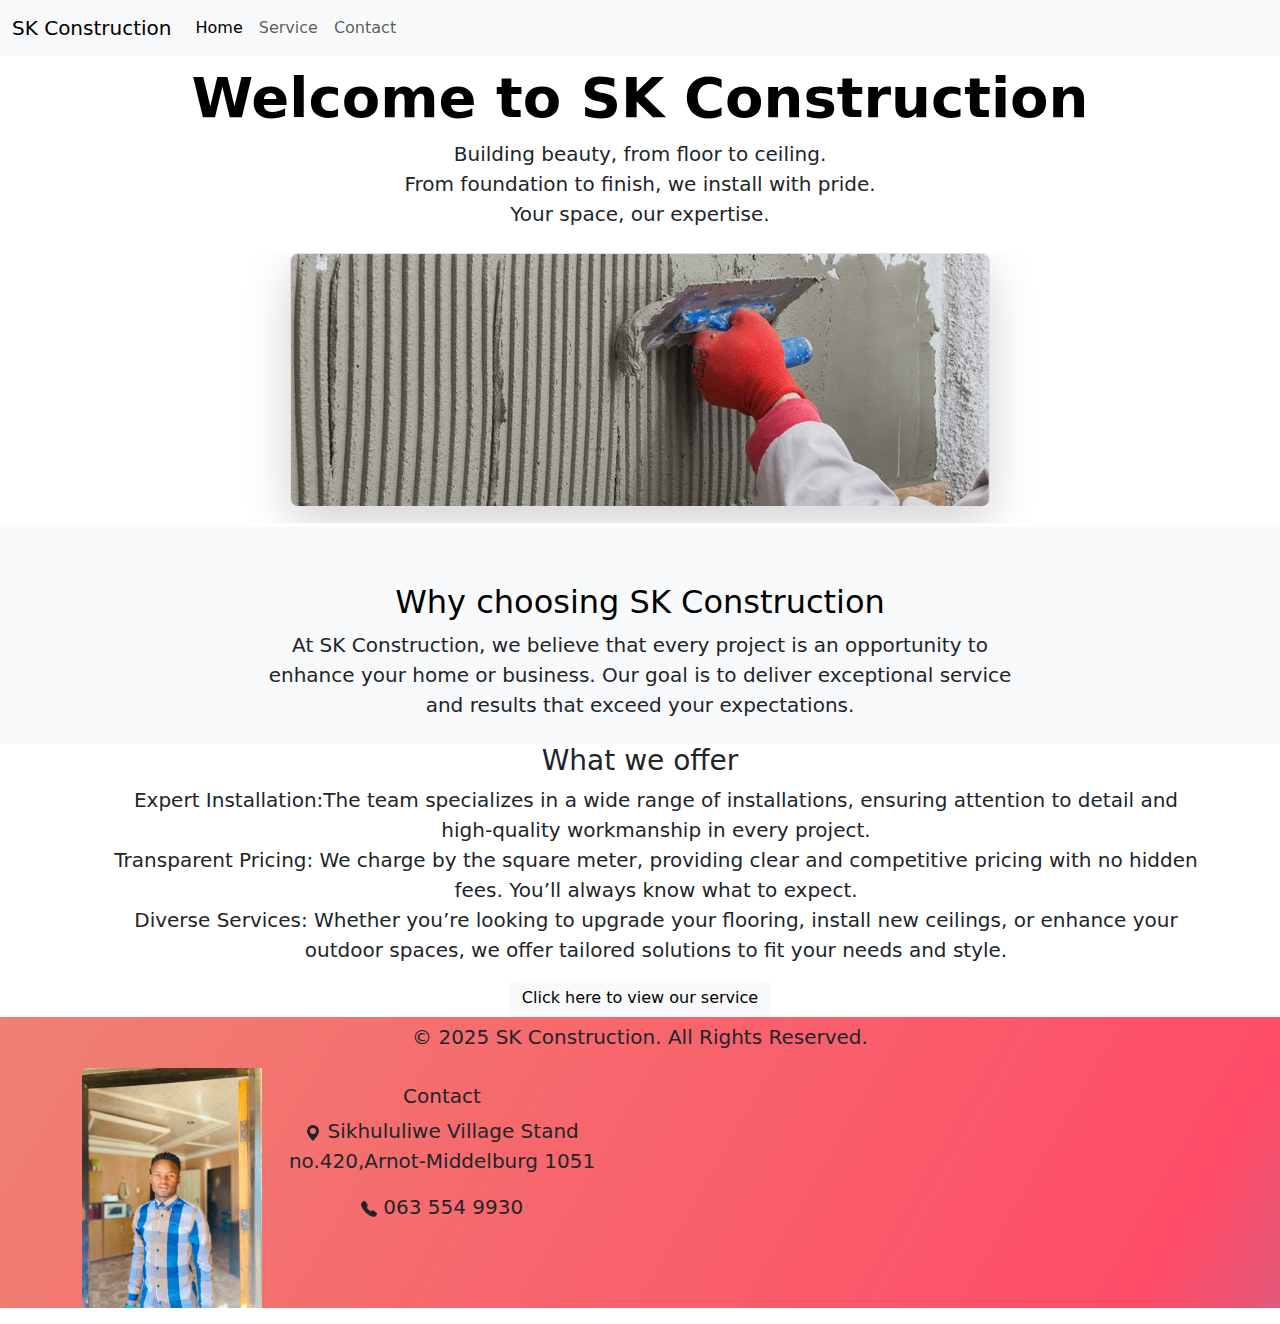
<file: index.html>
<!DOCTYPE html>
<html lang="en">

<head>
<meta charset="UTF-8">
<meta name="viewport" content="width=device-width, initial-scale=1.0">
<title>Home</title>
<link href="https://cdn.jsdelivr.net/npm/bootstrap@5.3.3/dist/css/bootstrap.min.css" rel="stylesheet" integrity="sha384-QWTKZyjpPEjISv5WaRU9OFeRpok6YctnYmDr5pNlyT2bRjXh0JMhjY6hW+ALEwIH" crossorigin="anonymous">
<link rel="stylesheet" href="./css/style.css"/>
</head>

<body>
<!--NavBar-->
<nav class="navbar navbar-expand-lg bg-body-tertiary">
  <div class="container-fluid">
    <a class="navbar-brand" href="./index.html">SK Construction</a>
    <button class="navbar-toggler" type="button" data-bs-toggle="collapse" data-bs-target="#navbarNavAltMarkup" aria-controls="navbarNavAltMarkup" aria-expanded="false" aria-label="Toggle navigation">
      <span class="navbar-toggler-icon"></span>
    </button>
    <div class="collapse navbar-collapse" id="navbarNavAltMarkup">
      <div class="navbar-nav">
        <a class="nav-link active" aria-current="page" href="/index.html">Home</a>
        <a class="nav-link" href="./service.html">Service</a>
        <a class="nav-link" href="#footer">Contact</a>
      </div>
    </div>
  </div>
</nav>

<!--title-->
<section id="title">
    <div class="px-4 pt-2 mb-1 text-center ">
        <h1 class="display-4 fw-bold text-body-emphasis">Welcome to SK Construction</h1>
        <div class="col-lg-6 mx-auto">
          <p class="lead mb-4">Building beauty, from floor to ceiling.<br>
            From foundation to finish, we install with pride.<br>
            Your space, our expertise.<br></p>
        </div>
        <div class="overflow-hidden" style="max-height: 30vh;">
          <div class="container px-5">
            <img src="./Image/web_content_tools2.jpg" class="img-fluid border rounded-3 shadow-lg mb-4" alt="Example image" width="700" height="500" loading="lazy">
          </div>
        </div>
      </div>
</section>

<!--about why us-->
<section id="about">
        <div class="p-2 text-center bg-body-tertiary">
          <div class="container pt-5">
            <h2 class="text-body-emphasis">Why choosing SK Construction</h2>
            <p class="col-lg-8 mx-auto lead">
                At SK Construction, we believe that every project is an opportunity to enhance your home or business. 
                Our goal is to deliver exceptional service and results that exceed your expectations.
            </p>
          </div>
        </div>
        <div class="container text-center" style="background-color: F0EBE3;">
            <h3>What we offer</h3>
            <ul class="items text-center">
                <li><b>Expert Installation:</b>The team specializes in a wide range of installations, ensuring attention to detail and high-quality workmanship in every project.</li>
                <li><b>Transparent Pricing:</b> We charge by the square meter, providing clear and competitive pricing with no hidden fees. You’ll always know what to expect.</li>
                <li><b>Diverse Services:</b> Whether you’re looking to upgrade your flooring, install new ceilings, or enhance your outdoor spaces, we offer tailored solutions to fit your needs and style. </li>
            </ul>
           <a href="./service.html"> <button type="button" class="btn btn-light pt-1">Click here to view our service</button> </a>
        </div>
</section>

<!--footte-->

<section class="gradient-background" id="footer">
  <div class="container text-center"> 
  <footer>
    <div class="footer-left">
      <p class="lead">&copy; 2025 SK Construction. All Rights Reserved.</p>
  </div>
    <div class="card mb-3" style="max-width: 540px;">
      <div class="row g-0">
        <div class="col-md-4">
          <img src="./Image/founder image.jpg" class="img-fluid rounded-start" alt="...">
        </div>
        <div class="col-md-8">
          <div class="card-body">
            <h5 class="card-title">Contact</h5>
             <p class="lead"><svg xmlns="http://www.w3.org/2000/svg" width="16" height="16" fill="currentColor" class="bi bi-geo-alt-fill" viewBox="0 0 16 16">
              <path d="M8 16s6-5.686 6-10A6 6 0 0 0 2 6c0 4.314 6 10 6 10m0-7a3 3 0 1 1 0-6 3 3 0 0 1 0 6"/>
            </svg> Sikhululiwe Village Stand no.420,Arnot-Middelburg 1051</p>
            <p class="lead"><svg xmlns="http://www.w3.org/2000/svg" width="16" height="16" fill="currentColor" class="bi bi-telephone-fill" viewBox="0 0 16 16">
              <path fill-rule="evenodd" d="M1.885.511a1.745 1.745 0 0 1 2.61.163L6.29 2.98c.329.423.445.974.315 1.494l-.547 2.19a.68.68 0 0 0 .178.643l2.457 2.457a.68.68 0 0 0 .644.178l2.189-.547a1.75 1.75 0 0 1 1.494.315l2.306 1.794c.829.645.905 1.87.163 2.611l-1.034 1.034c-.74.74-1.846 1.065-2.877.702a18.6 18.6 0 0 1-7.01-4.42 18.6 18.6 0 0 1-4.42-7.009c-.362-1.03-.037-2.137.703-2.877z"/>
            </svg> 063 554 9930</p>
          </div>
        </div>
      </div>
    </div>

</footer>
</div>
</section>


<!--bootstrap scrpits-->
<script src="https://cdn.jsdelivr.net/npm/bootstrap@5.3.3/dist/js/bootstrap.bundle.min.js" integrity="sha384-YvpcrYf0tY3lHB60NNkmXc5s9fDVZLESaAA55NDzOxhy9GkcIdslK1eN7N6jIeHz" crossorigin="anonymous"></script>
</body>

</html>
</file>
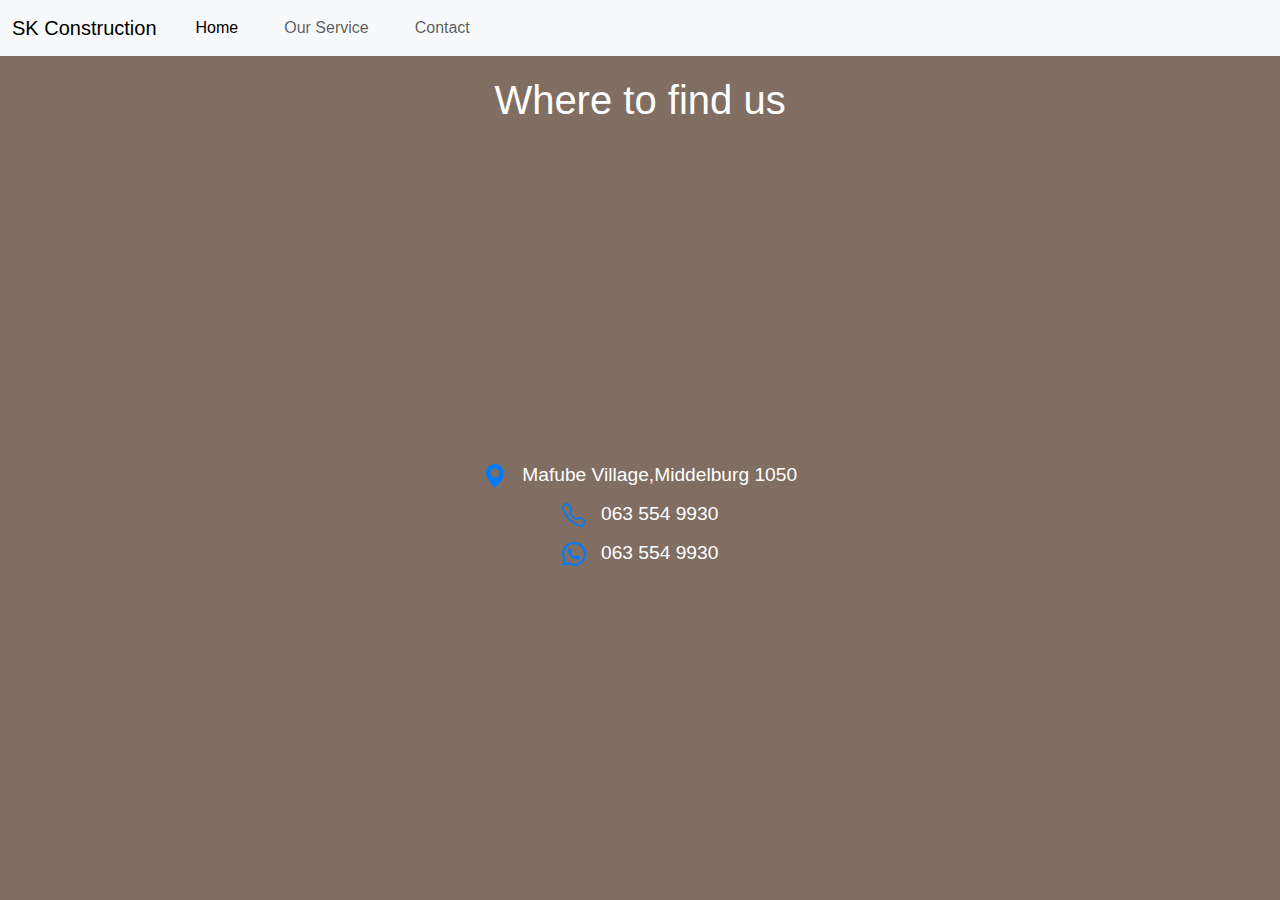
<file: contact.html>
<!DOCTYPE html>
<html lang="en">
<head>
    <meta charset="UTF-8">
    <meta name="viewport" content="width=device-width, initial-scale=1.0">
    <title>service</title>
    <link href="https://cdn.jsdelivr.net/npm/bootstrap@5.3.3/dist/css/bootstrap.min.css" rel="stylesheet" integrity="sha384-QWTKZyjpPEjISv5WaRU9OFeRpok6YctnYmDr5pNlyT2bRjXh0JMhjY6hW+ALEwIH" crossorigin="anonymous">
    <link rel="stylesheet" href="styles.css">
</head>
<body>
    <!--Nav vBar-->
    <nav class="navbar navbar-expand-lg bg-body-tertiary">
        <div class="container-fluid">
          <a class="navbar-brand" href="index.html">SK Construction</a>
          <button class="navbar-toggler" type="button" data-bs-toggle="collapse" data-bs-target="#navbarNav" aria-controls="navbarNav" aria-expanded="false" aria-label="Toggle navigation">
            <span class="navbar-toggler-icon"></span>
          </button>
          <div class="collapse navbar-collapse" id="navbarNav">
            <ul class="navbar-nav">
              <li class="nav-item">
                <a class="nav-link active" aria-current="page" href="index.html">Home</a>
              </li>
              <li class="nav-item">
                <a class="nav-link" href="service.html">Our Service</a>
              </li>
              <li class="nav-item">
                <a class="nav-link" href="contact.html">Contact</a>
              </li>
            </ul>
          </div>
        </div>
    </nav>
    <!--Servi-->
    <div class="contact text-center">
        <h1>Where to find us</h1>
        <div>
            <iframe src="https://www.google.com/maps/embed?pb=!1m18!1m12!1m3!1d2793.179230973916!2d29.77658337429419!3d-25.762780746139846!2m3!1f0!2f0!3f0!3m2!1i1024!2i768!4f13.1!3m3!1m2!1s0x1eea41eaa761b45f%3A0x11126cb62fffaecc!2sArnot%20Colliery%20Primary%20School!5e1!3m2!1sen!2sza!4v1730127256858!5m2!1sen!2sza" width="100%" height="300" style="border:0;" allowfullscreen="" loading="lazy" referrerpolicy="no-referrer-when-downgrade"></iframe>
        </div>
        <div>
            <p>
                <svg xmlns="http://www.w3.org/2000/svg" width="24" height="24" fill="currentColor" class="bi bi-geo-alt-fill" viewBox="0 0 16 16">
                    <path d="M8 16s6-5.686 6-10A6 6 0 0 0 2 6c0 4.314 6 10 6 10m0-7a3 3 0 1 1 0-6 3 3 0 0 1 0 6"/>
                </svg>
                Mafube Village,Middelburg 1050
            </p>
            <p>
                <svg xmlns="http://www.w3.org/2000/svg" width="24" height="24" fill="currentColor" class="bi bi-telephone" viewBox="0 0 16 16">
                    <path d="M3.654 1.328a.678.678 0 0 0-1.015-.063L1.605 2.3c-.483.484-.661 1.169-.45 1.77a17.6 17.6 0 0 0 4.168 6.608 17.6 17.6 0 0 0 6.608 4.168c.601.211 1.286.033 1.77-.45l1.034-1.034a.678.678 0 0 0-.063-1.015l-2.307-1.794a.68.68 0 0 0-.58-.122l-2.19.547a1.75 1.75 0 0 1-1.657-.459L5.482 8.062a1.75 1.75 0 0 1-.46-1.657l.548-2.19a.68.68 0 0 0-.122-.58zM1.884.511a1.745 1.745 0 0 1 2.612.163L6.29 2.98c.329.423.445.974.315 1.494l-.547 2.19a.68.68 0 0 0 .178.643l2.457 2.457a.68.68 0 0 0 .644.178l2.189-.547a1.75 1.75 0 0 1 1.494.315l2.306 1.794c.829.645.905 1.87.163 2.611l-1.034 1.034c-.74.74-1.846 1.065-2.877.702a18.6 18.6 0 0 1-7.01-4.42 18.6 18.6 0 0 1-4.42-7.009c-.362-1.03-.037-2.137.703-2.877z"/>
                </svg>
                063 554 9930
            </p>
            <p>
                <svg xmlns="http://www.w3.org/2000/svg" width="24" height="24" fill="currentColor" class="bi bi-whatsapp" viewBox="0 0 16 16">
                    <path d="M13.601 2.326A7.85 7.85 0 0 0 7.994 0C3.627 0 .068 3.558.064 7.926c0 1.399.366 2.76 1.057 3.965L0 16l4.204-1.102a7.9 7.9 0 0 0 3.79.965h.004c4.368 0 7.926-3.558 7.93-7.93A7.9 7.9 0 0 0 13.6 2.326zM7.994 14.521a6.6 6.6 0 0 1-3.356-.92l-.24-.144-2.494.654.666-2.433-.156-.251a6.56 6.56 0 0 1-1.007-3.505c0-3.626 2.957-6.584 6.591-6.584a6.56 6.56 0 0 1 4.66 1.931 6.56 6.56 0 0 1 1.928 4.66c-.004 3.639-2.961 6.592-6.592 6.592m3.615-4.934c-.197-.099-1.17-.578-1.353-.646-.182-.065-.315-.099-.445.099-.133.197-.513.646-.627.775-.114.133-.232.148-.43.05-.197-.1-.836-.308-1.592-.985-.59-.525-.985-1.175-1.103-1.372-.114-.198-.011-.304.088-.403.087-.088.197-.232.296-.346.1-.114.133-.198.198-.33.065-.134.034-.248-.015-.347-.05-.099-.445-1.076-.612-1.47-.16-.389-.323-.335-.445-.34-.114-.007-.247-.007-.38-.007a.73.73 0 0 0-.529.247c-.182.198-.691.677-.691 1.654s.71 1.916.81 2.049c.098.133 1.394 2.132 3.383 2.992.47.205.84.326 1.129.418.475.152.904.129 1.246.08.38-.058 1.171-.48 1.338-.943.164-.464.164-.86.114-.943-.049-.084-.182-.133-.38-.232"/>
                </svg>
                063 554 9930
            </p>
        </div>
    </div>
    
   

 <!--Bootstrap JS -->
 <script src="https://cdn.jsdelivr.net/npm/@popperjs/core@2.11.8/dist/umd/popper.min.js" integrity="sha384-I7E8VVD/ismYTF4hNIPjVp/Zjvgyol6VFvRkX/vR+Vc4jQkC+hVqc2pM8ODewa9r" crossorigin="anonymous"></script>
 <script src="https://cdn.jsdelivr.net/npm/bootstrap@5.3.3/dist/js/bootstrap.min.js" integrity="sha384-0pUGZvbkm6XF6gxjEnlmuGrJXVbNuzT9qBBavbLwCsOGabYfZo0T0to5eqruptLy" crossorigin="anonymous"></script>
</body>
</html>
</file>
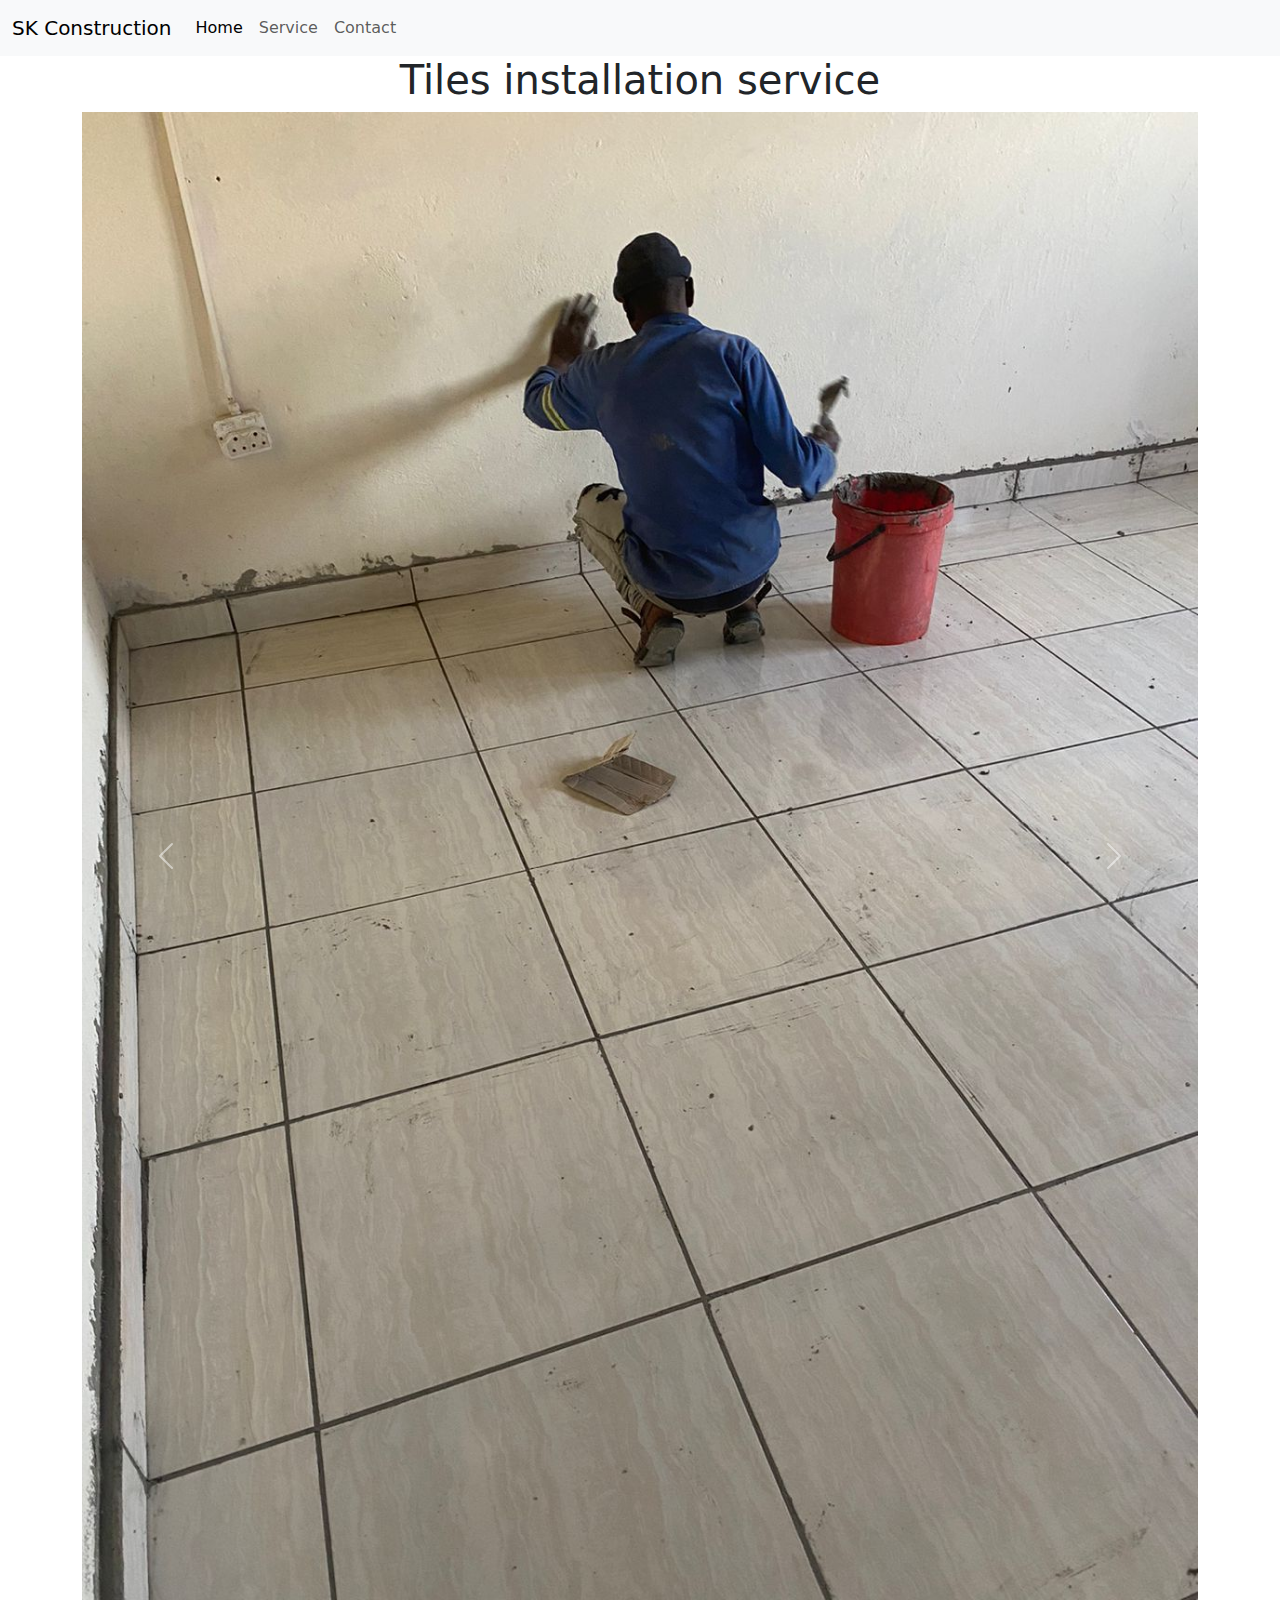
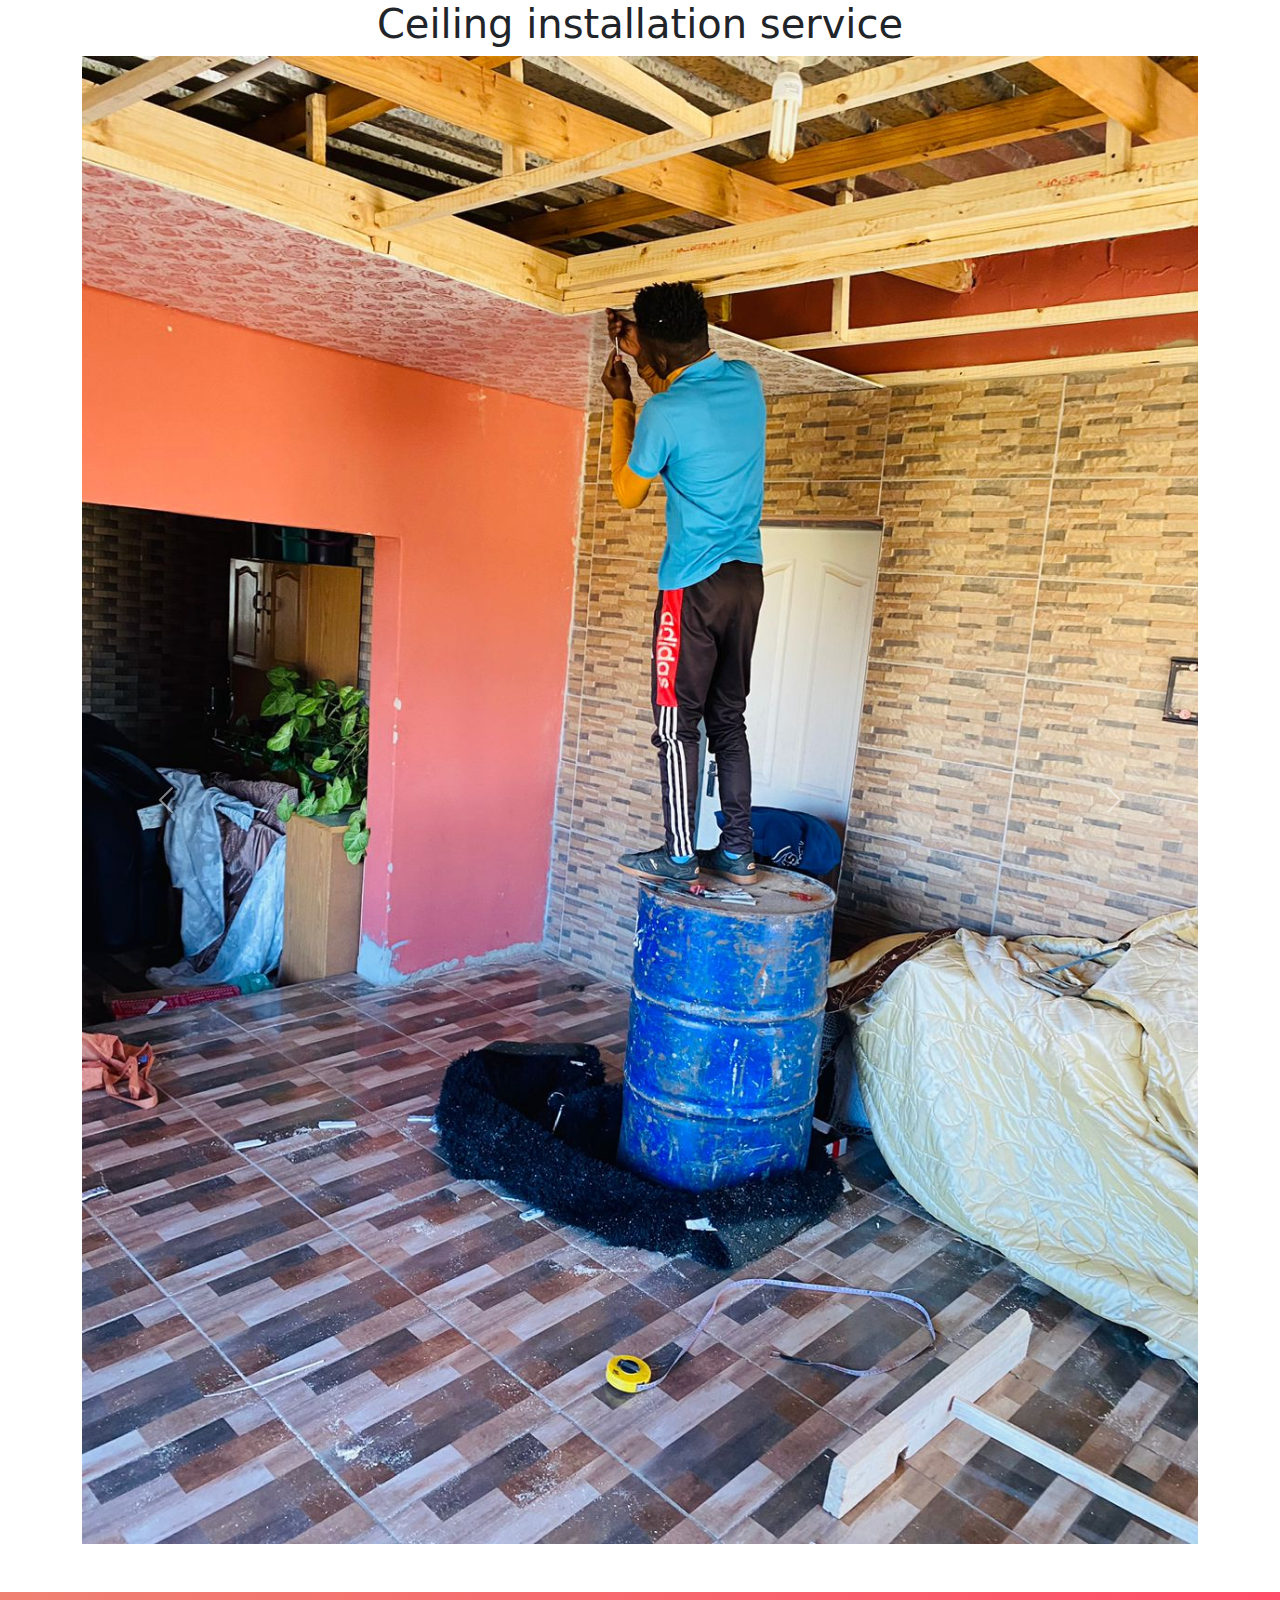
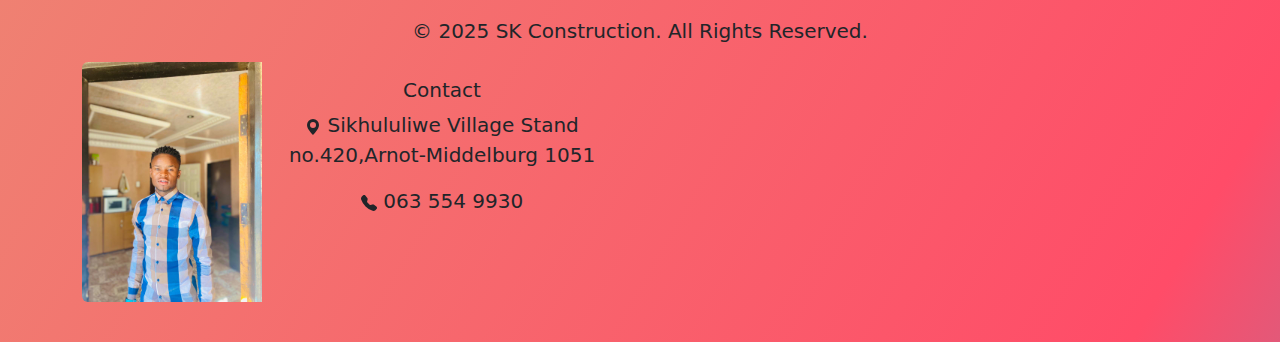
<file: service.html>
<!DOCTYPE html>
<html lang="en">

<head>
    <meta charset="UTF-8" />
    <meta name="viewport" content="width=device-width, initial-scale=1.0">
    <title>Service</title>
    <link href="https://cdn.jsdelivr.net/npm/bootstrap@5.3.3/dist/css/bootstrap.min.css" rel="stylesheet" integrity="sha384-QWTKZyjpPEjISv5WaRU9OFeRpok6YctnYmDr5pNlyT2bRjXh0JMhjY6hW+ALEwIH" crossorigin="anonymous">
    <link rel="stylesheet" href="./css/style.css"/>
</head>

<body>
<!--NavBar-->
<nav class="navbar navbar-expand-lg bg-body-tertiary">
    <div class="container-fluid">
      <a class="navbar-brand" href="./index.html">SK Construction</a>
      <button class="navbar-toggler" type="button" data-bs-toggle="collapse" data-bs-target="#navbarNavAltMarkup" aria-controls="navbarNavAltMarkup" aria-expanded="false" aria-label="Toggle navigation">
        <span class="navbar-toggler-icon"></span>
      </button>
      <div class="collapse navbar-collapse" id="navbarNavAltMarkup">
        <div class="navbar-nav">
          <a class="nav-link active" aria-current="page" href="/index.html">Home</a>
          <a class="nav-link" href="./service.html">Service</a>
          <a class="nav-link" href="#footer">Contact</a>
        </div>
      </div>
    </div>
  </nav>
  <!--projects and service-->
  <section id="tiles">
    <div class="container text-center">
  <h1>Tiles installation service</h1>
  <div id="carouselExample" class="carousel slide">
    <div class="carousel-inner">
      <div class="carousel-item active">
        <img src="./Tiles/IMG-20240814-WA0007.jpg" class="d-block w-100" alt="tile setup">
      </div>
      <div class="carousel-item">
        <img src="./Tiles/IMG-20240814-WA0010.jpg" class="d-block w-100" alt="tile setup">
      </div>
      <div class="carousel-item">
        <img src="./Tiles/IMG-20240814-WA0011.jpg" class="d-block w-100" alt="tile setup">
      </div>
      <div class="carousel-item">
        <img src="./Tiles/IMG-20240814-WA0013.jpg "class="d-block w-100" alt="tile setup">
      </div>
      <div class="carousel-item">
        <img src="./Tiles/IMG-20240814-WA0015.jpg "class="d-block w-100" alt="tile setup">
      </div>
      <div class="carousel-item">
        <img src="./Tiles/IMG-20240814-WA0016.jpg "class="d-block w-100" alt="tile setup">
      </div>
      <div class="carousel-item">
        <img src="./Tiles/IMG-20240814-WA0018.jpg "class="d-block w-100" alt="tile setup">
      </div>
    </div>
    <button class="carousel-control-prev" type="button" data-bs-target="#carouselExample" data-bs-slide="prev">
      <span class="carousel-control-prev-icon" aria-hidden="true"></span>
      <span class="visually-hidden">Previous</span>
    </button>
    <button class="carousel-control-next" type="button" data-bs-target="#carouselExample" data-bs-slide="next">
      <span class="carousel-control-next-icon" aria-hidden="true"></span>
      <span class="visually-hidden">Next</span>
    </button>
  </div>
    </div>
  </section>
  <!--Ceiling instlltion-->
  <section id="ceiling" class=" mb-5">
    <div class="container text-center">
  <h1>Ceiling installation service</h1>
  <div id="ceilingCarousel" class="carousel slide">
    <div class="carousel-inner">
      <div class="carousel-item active">
        <img src="./Ceiling/IMG-20240814-WA0005.jpg" class="d-block w-100" alt="tile setup">
      </div>
      <div class="carousel-item">
        <img src="./Ceiling/IMG-20240814-WA0006.jpg" class="d-block w-100" alt="tile setup">
      </div>
      <div class="carousel-item">
        <img src="./Ceiling/IMG-20240814-WA0008.jpg" class="d-block w-100" alt="tile setup">
      </div>
      <div class="carousel-item">
        <img src="./Ceiling/IMG-20240814-WA0009.jpg"class="d-block w-100" alt="tile setup">
      </div>
      <div class="carousel-item">
        <img src="./Ceiling/IMG-20240814-WA0012.jpg" class="d-block w-100" alt="tile setup">
      </div>
      <div class="carousel-item">
        <img src="./Ceiling/WhatsApp Image 2025-02-10 at 19.34.27_c8ed8753.jpg"class="d-block w-100" alt="tile setup">
      </div>
      <div class="carousel-item">
        <img src="./Ceiling/WhatsApp Image 2025-02-10 at 19.34.28_4e06a5d0.jpg"class="d-block w-100" alt="tile setup">
      </div>
    </div>
    <button class="carousel-control-prev" type="button" data-bs-target="#ceilingCarousel" data-bs-slide="prev">
      <span class="carousel-control-prev-icon" aria-hidden="true"></span>
      <span class="visually-hidden">Previous</span>
    </button>
    <button class="carousel-control-next" type="button" data-bs-target="#ceilingCarousel" data-bs-slide="next">
      <span class="carousel-control-next-icon" aria-hidden="true"></span>
      <span class="visually-hidden">Next</span>
    </button>
  </div>
    </div>
  </section>
  <!--footte-->
<section class="gradient-background py-4" id="footer">
  <div class="container text-center"> 
  <footer>
    <div class="footer-left">
      <p class="lead">&copy; 2025 SK Construction. All Rights Reserved.</p>
  </div>
    <div class="card mb-3" style="max-width: 540px;">
      <div class="row g-0">
        <div class="col-md-4">
          <img src="./Image/founder image.jpg" class="img-fluid rounded-start" alt="...">
        </div>
        <div class="col-md-8">
          <div class="card-body">
            <h5 class="card-title">Contact</h5>
             <p class="lead"><svg xmlns="http://www.w3.org/2000/svg" width="16" height="16" fill="currentColor" class="bi bi-geo-alt-fill" viewBox="0 0 16 16">
              <path d="M8 16s6-5.686 6-10A6 6 0 0 0 2 6c0 4.314 6 10 6 10m0-7a3 3 0 1 1 0-6 3 3 0 0 1 0 6"/>
            </svg> Sikhululiwe Village Stand no.420,Arnot-Middelburg 1051</p>
            <p class="lead"><svg xmlns="http://www.w3.org/2000/svg" width="16" height="16" fill="currentColor" class="bi bi-telephone-fill" viewBox="0 0 16 16">
              <path fill-rule="evenodd" d="M1.885.511a1.745 1.745 0 0 1 2.61.163L6.29 2.98c.329.423.445.974.315 1.494l-.547 2.19a.68.68 0 0 0 .178.643l2.457 2.457a.68.68 0 0 0 .644.178l2.189-.547a1.75 1.75 0 0 1 1.494.315l2.306 1.794c.829.645.905 1.87.163 2.611l-1.034 1.034c-.74.74-1.846 1.065-2.877.702a18.6 18.6 0 0 1-7.01-4.42 18.6 18.6 0 0 1-4.42-7.009c-.362-1.03-.037-2.137.703-2.877z"/>
            </svg> 063 554 9930</p>
          </div>
        </div>
      </div>
    </div>

</footer>
</div>
</section>

<!--bootstrap scrpits-->
<script src="https://cdn.jsdelivr.net/npm/bootstrap@5.3.3/dist/js/bootstrap.bundle.min.js" integrity="sha384-YvpcrYf0tY3lHB60NNkmXc5s9fDVZLESaAA55NDzOxhy9GkcIdslK1eN7N6jIeHz" crossorigin="anonymous"></script>
</body>

</html>
</file>
<file: css/style.css>
/* gradient */
.gradient-background {
    background: linear-gradient(300deg, #00bfff, #ff4c68, #ef8172);
    background-size: 180% 180%;
    animation: gradient-animation 18s ease infinite;
    padding-top: 5px;
    padding-bottom: 0px;
  }
  
  @keyframes gradient-animation {
    0% {
      background-position: 0% 50%;
    }
    50% {
      background-position: 100% 50%;
    }
    100% {
      background-position: 0% 50%;
    }
  }
.items{
list-style: none;
font-size: 1.25rem;
font-weight: 300
}
/*footer*/
#footer{
margin-bottom: 0px;
}
.card{
  background-color: transparent;
  border: 0px;
}
</file>
<file: styles.css>
/* styles.css */
.navbar {
    justify-content: center; /* Center the navbar items */
}

.navbar-nav {
    flex-direction: row; /* Ensure items are in a row */
}

.nav-link {
    margin: 0 15px; /* Add some space between links */
}
.intro{
    text-align: center;
    /*background-image: url('Image/Tiles-Design.png'); */
    color: white;
    
}
/* styles.css */
body {
    margin: 0;
    font-family: Arial, sans-serif;
   /* background-color: gray; Set the background color of the page */
    background-color:rgb(128, 110, 98);
    color: white; /* Set the default text color */
}

/* Intro section */
.intro {
    padding: 40px; /* Add padding for space */
    text-align: center;
}


/* Grid Container */
.container {
    margin-top: 40px; /* Space above the grid */
}

/* Grid Items */
.row {
    border: 2px solid brown; /* Border around the entire row */
    border-radius: 5px; /* Optional: rounded corners */
    margin-bottom: 20px; /* Space between rows */
    background-color: black; /* Ensure the background is black for the grid */
    padding: 20px; /* Padding inside the grid items */
}

/* Column Styles */
.col {
    border: 1px solid brown; /* Brown border for each column */
    padding: 20px; /* Padding inside columns */
    background-color: rgba(0, 0, 0, 0.7); /* Slightly transparent black background */
}

/* More Info Button */
.buttom a {
    display: inline-block; /* Make the link act like a button */
    padding: 10px 20px; /* Button padding */
    background-color: brown; /* Brown background */
    color: white; /* White text */
    text-decoration: none; /* Remove underline */
    border-radius: 5px; /* Rounded corners */
    transition: background-color 0.3s; /* Smooth background color change */
}

.buttom a:hover {
    background-color: #a0522d; /* Lighter brown on hover */
}
/* */
.contact {
    padding: 20px;
    
}

.contact h1 {
    margin-bottom: 20px;
}

.contact p {
    font-size: 1.2rem; /* Slightly larger font size */
    margin: 10px 0;
}

.contact svg {
    margin-right: 10px; /* Space between icon and text */
    vertical-align: middle; /* Center icons vertically with text */
    fill: #007bff; /* Change icon color */
}
body {
    font-family: Arial, sans-serif;
    margin: 0;
    padding: 0;
}

.image-gallery {
    display: flex;
    flex-wrap: wrap;
    gap: 10px; /* Space between images */
}

.thumbnail {
    width: 100px;
    height: auto;
    cursor: pointer;
}

 /* Modal styles */
 .modal {
    display: none; /* Hidden by default */
    position: fixed; /* Stay in place */
    z-index: 1000; /* Sit on top */
    left: 0;
    top: 0;
    width: 100%; /* Full width */
    height: 100%; /* Full height */
    overflow: auto; /* Enable scroll if needed */
    background-color: rgba(0, 0, 0, 0.8); /* Black background with opacity */
}
.modal-content {
    max-width: 100%;
    max-height: 90%;
    margin: auto;
    display: block;
    object-fit: contain; /* Maintain aspect ratio */
}
.close {
    position: absolute;
    top: 20px;
    right: 30px;
    color: rgb(7, 6, 6); /* Changed to white for better visibility */
    font-size: 40px;
    cursor: pointer;
    z-index: 1001; /* Ensure it's above other content */
}
.arrow {
    position: absolute;
    top: 50%;
    color: rgb(20, 17, 17); /* Changed to white for better visibility */
    font-size: 40px;
    cursor: pointer;
    user-select: none;
    transform: translateY(-50%);
    z-index: 1001;
}
.left {
    left: 10px;
}
.right {
    right: 10px;
}
</file>
